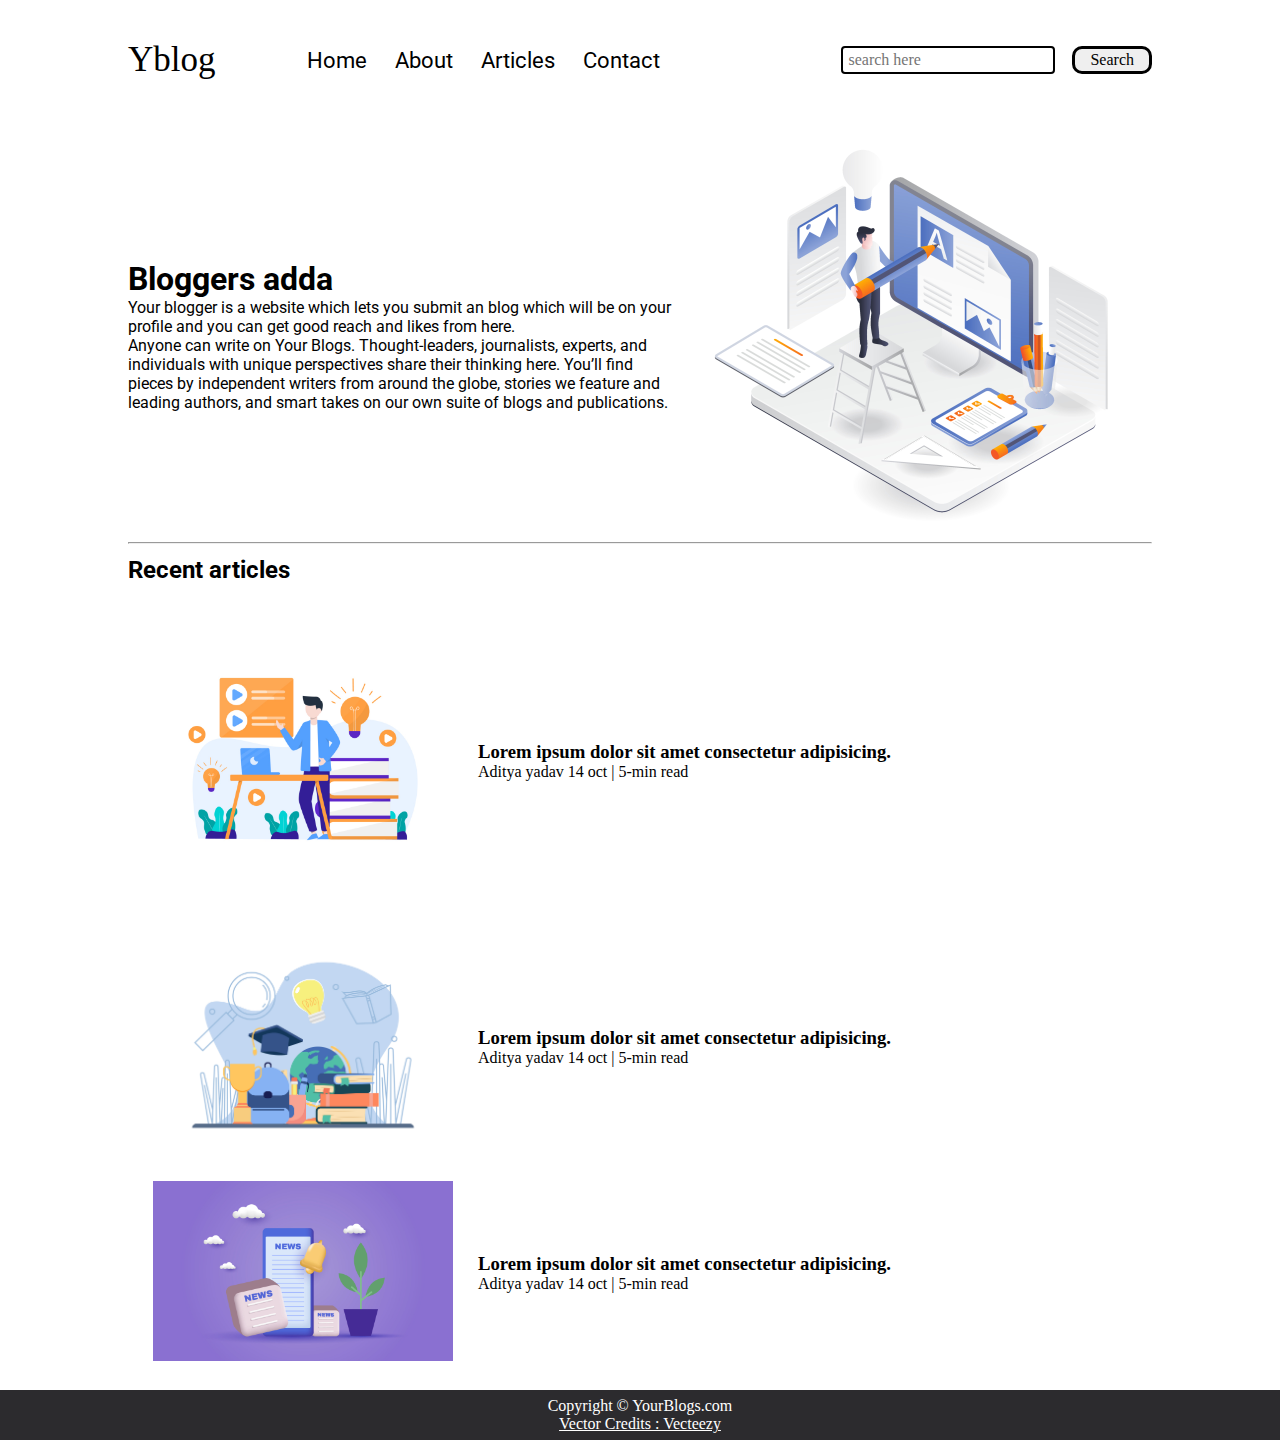
<file: index.html>
<!DOCTYPE html>
<html lang="en">
<head>
    <meta charset="UTF-8">
    <meta http-equiv="X-UA-Compatible" content="IE=edge">
    <meta name="viewport" content="width=device-width, initial-scale=1.0">
    <link rel="stylesheet" href="css/utils.css">
    <link rel="stylesheet" href="css/style.css">
    
    <title>Your - Blogs</title>
</head>
<body>
    <nav class="navigation max-width-1 m-auto">
        <div class="nav-left">
            <span>Yblog</span>
            
        <ul>
            <li><a href="/">Home</a></li>
            <li><a href="/">About</a></li>
            <li><a href="/">Articles</a></li>
            <li><a href="/">Contact</a></li>
        </ul>    
        
        </div>
        <div class="nav-right">
            <input class = "form-input" type="text" placeholder="search here">
            <button class="btn">Search</button>
        </div>

    </nav>
    <div class="content max-width-1 m-auto">
        <div class="content-left">
            <h1>Bloggers adda</h1>
            <p>Your blogger is a website which lets you submit an blog which will be on your profile and you can get good reach and likes from here.
            </p>
            <p>Anyone can write on Your Blogs. Thought-leaders, journalists, experts,
                 and individuals with unique perspectives share their thinking here. You’ll find pieces by independent writers from around the globe, 
                stories we feature and leading authors, and smart takes on our own suite of blogs and publications.</p>

        </div>
        <div class="content-right">
            <img src="img/home.jpg" alt="Yblog">

        </div>
        
    </div>
    <div class="max-width-1 m-auto"><hr></div>
    <div class="home-articles max-width-1 m-auto font2">
        <h2>Recent articles</h2>
        <div class="home-article ">
            <div class="home-article-img">
                 <img src="img/1.jpg" alt="article1">
            </div>
            <div class="home-article-content font1">
                <h3>Lorem ipsum dolor sit amet consectetur adipisicing.</h3>
                <span>Aditya yadav</span>
                <span>14 oct | 5-min read </span>
            </div>

        </div>
        <div class="home-article ">
            <div class="home-article-img">
                 <img src="img/2.jpg" alt="article1">
            </div>
            <div class="home-article-content font1">
                <h3>Lorem ipsum dolor sit amet consectetur adipisicing.</h3>
                <span>Aditya yadav</span>
                <span>14 oct | 5-min read </span>
            </div>

        </div>
        <div class="home-article ">
            <div class="home-article-img">
                 <img src="img/3.jpg" alt="article1">
            </div>
            <div class="home-article-content font1">
                <h3>Lorem ipsum dolor sit amet consectetur adipisicing.</h3>
                <span>Aditya yadav</span>
                <span>14 oct | 5-min read </span>
            </div>

        </div>
    </div>
    
    
    <div class="footer ">
        <p>Copyright &copy; YourBlogs.com</p>
        <a href="https://www.vecteezy.com/free-vector/blog">Vector Credits : Vecteezy</a>

    </div>
</body>
</html>
</file>
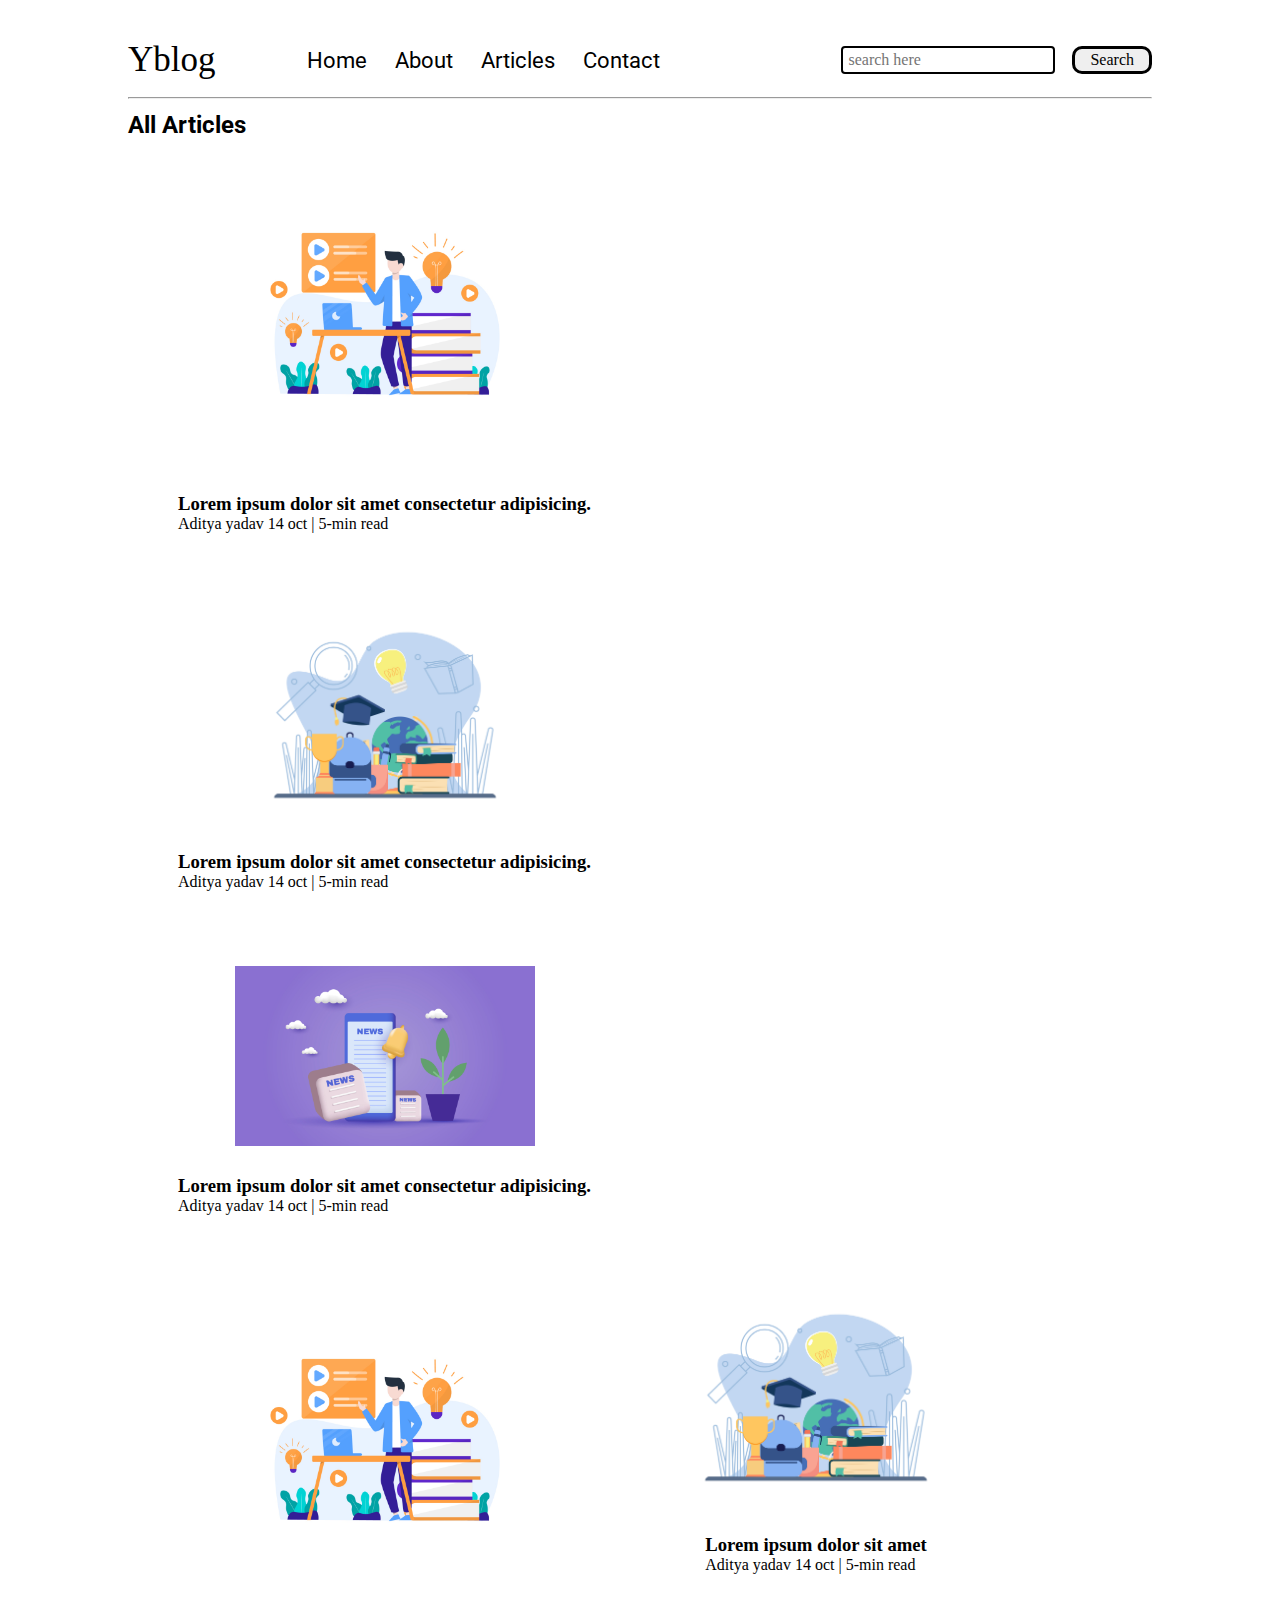
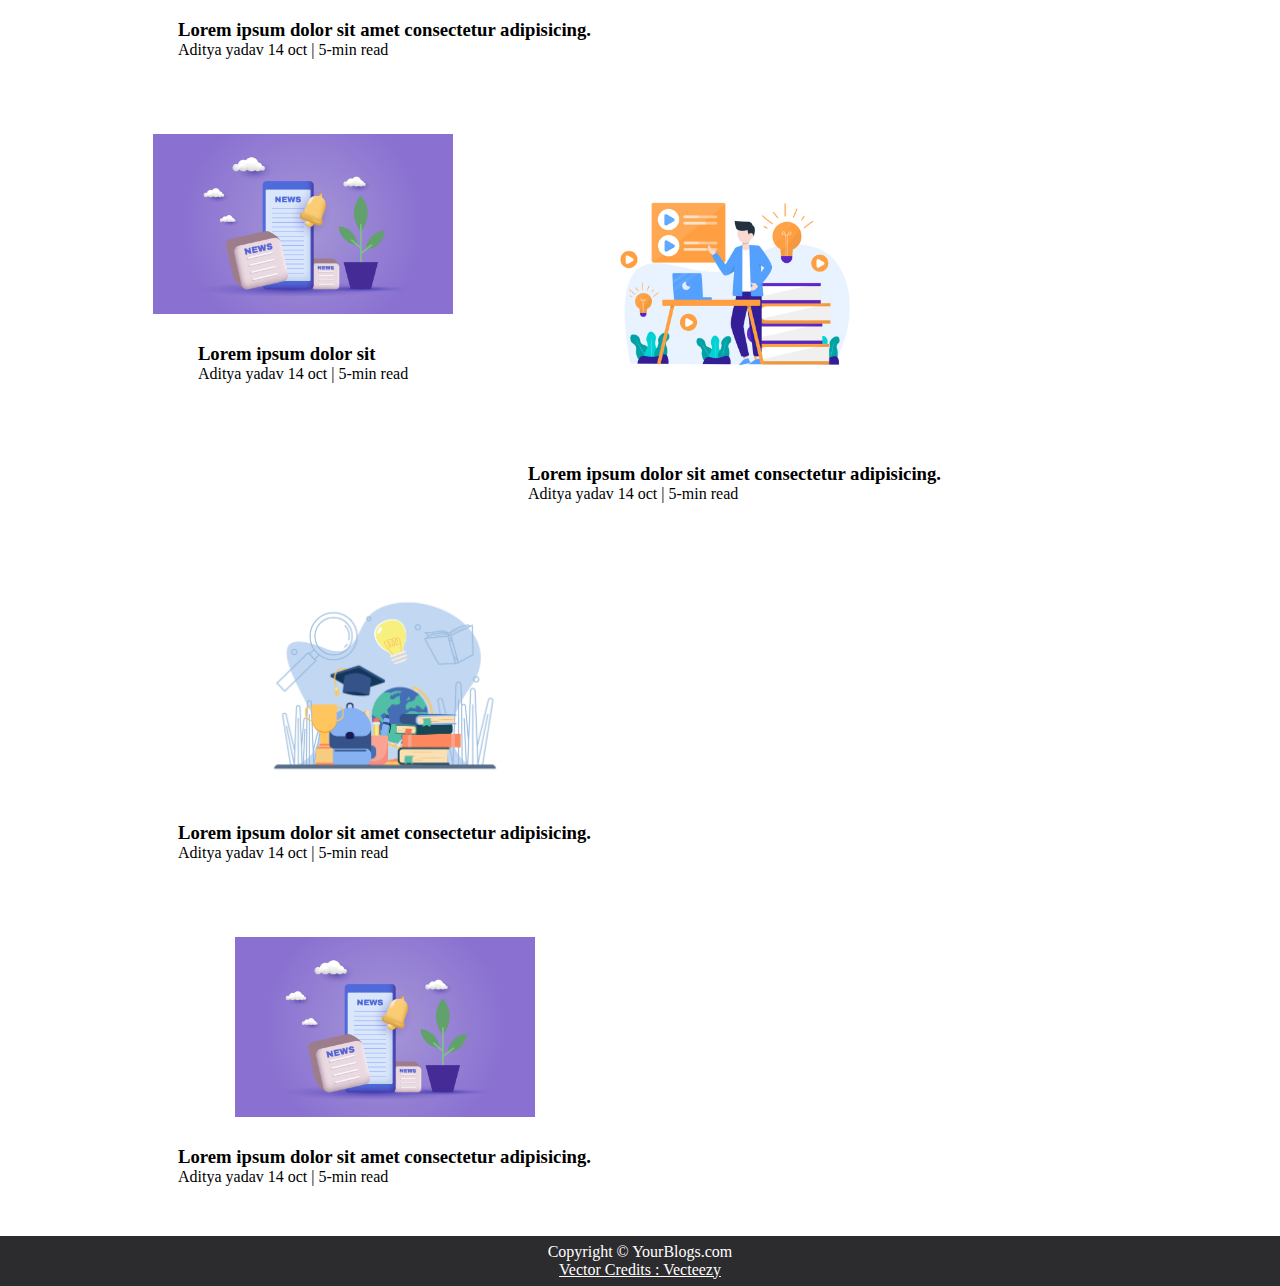
<file: all-articles.html>
<!DOCTYPE html>
<html lang="en">

<head>
    <meta charset="UTF-8">
    <meta http-equiv="X-UA-Compatible" content="IE=edge">
    <meta name="viewport" content="width=device-width, initial-scale=1.0">
    <link rel="stylesheet" href="css/utils.css">
    <link rel="stylesheet" href="css/style.css">
    <link rel="stylesheet" href="css/all.css">

    <title>Your - Blogs</title>
</head>

<body>
    <nav class="navigation max-width-1 m-auto">
        <div class="nav-left">
            <span>Yblog</span>

            <ul>
                <li><a href="/">Home</a></li>
                <li><a href="/">About</a></li>
                <li><a href="/">Articles</a></li>
                <li><a href="/">Contact</a></li>
            </ul>

        </div>
        <div class="nav-right">
            <input class="form-input" type="text" placeholder="search here">
            <button class="btn">Search</button>
        </div>

    </nav>

    <div class="max-width-1 m-auto">
        <hr>
    </div>
    <div class="home-articles max-width-1 m-auto font2">
        <h2>All Articles</h2>
        <div class="row">
            <div class="home-article all-post ">
                <div class="home-article-img">
                    <img src="img/1.jpg" alt="article1">
                </div>
                <div class="home-article-content font1 ">
                    <h3>Lorem ipsum dolor sit amet consectetur adipisicing.</h3>
                    <span>Aditya yadav</span>
                    <span>14 oct | 5-min read </span>
                </div>

            </div>
            <div class="home-article all-post ">
                <div class="home-article-img">
                    <img src="img/2.jpg" alt="article1">
                </div>
                <div class="home-article-content font1 ">
                    <h3>Lorem ipsum dolor sit amet consectetur adipisicing.</h3>
                    <span>Aditya yadav</span>
                    <span>14 oct | 5-min read </span>
                </div>

            </div>
            <div class="home-article all-post ">
                <div class="home-article-img">
                    <img src="img/3.jpg" alt="article1">
                </div>
                <div class="home-article-content font1 ">
                    <h3>Lorem ipsum dolor sit amet consectetur adipisicing.</h3>
                    <span>Aditya yadav</span>
                    <span>14 oct | 5-min read </span>
                </div>
            </div>
            <div class="home-article all-post ">
                <div class="home-article-img">
                    <img src="img/1.jpg" alt="article1">
                </div>
                <div class="home-article-content font1 ">
                    <h3>Lorem ipsum dolor sit amet consectetur adipisicing.</h3>
                    <span>Aditya yadav</span>
                    <span>14 oct | 5-min read </span>
                </div>

            </div>
            <div class="home-article all-post ">
                <div class="home-article-img">
                    <img src="img/2.jpg" alt="article1">
                </div>
                <div class="home-article-content font1 ">
                    <h3>Lorem ipsum dolor sit amet </h3>
                    <span>Aditya yadav</span>
                    <span>14 oct | 5-min read </span>
                </div>

            </div>
            <div class="home-article all-post ">
                <div class="home-article-img">
                    <img src="img/3.jpg" alt="article1">
                </div>
                <div class="home-article-content font1 ">
                    <h3>Lorem ipsum dolor sit </h3>
                    <span>Aditya yadav</span>
                    <span>14 oct | 5-min read </span>
                </div>
            </div>
            <div class="home-article all-post ">
                <div class="home-article-img">
                    <img src="img/1.jpg" alt="article1">
                </div>
                <div class="home-article-content font1 ">
                    <h3>Lorem ipsum dolor sit amet consectetur adipisicing.</h3>
                    <span>Aditya yadav</span>
                    <span>14 oct | 5-min read </span>
                </div>

            </div>
            <div class="home-article all-post ">
                <div class="home-article-img">
                    <img src="img/2.jpg" alt="article1">
                </div>
                <div class="home-article-content font1 ">
                    <h3>Lorem ipsum dolor sit amet consectetur adipisicing.</h3>
                    <span>Aditya yadav</span>
                    <span>14 oct | 5-min read </span>
                </div>

            </div>
            <div class="home-article all-post ">
                <div class="home-article-img">
                    <img src="img/3.jpg" alt="article1">
                </div>
                <div class="home-article-content font1 ">
                    <h3>Lorem ipsum dolor sit amet consectetur adipisicing.</h3>
                    <span>Aditya yadav</span>
                    <span>14 oct | 5-min read </span>
                </div>
            </div>
        </div>

    </div>


    <div class="footer ">
        <p>Copyright &copy; YourBlogs.com</p>
        <a href="https://www.vecteezy.com/free-vector/blog">Vector Credits : Vecteezy</a>

    </div>
</body>

</html>
</file>
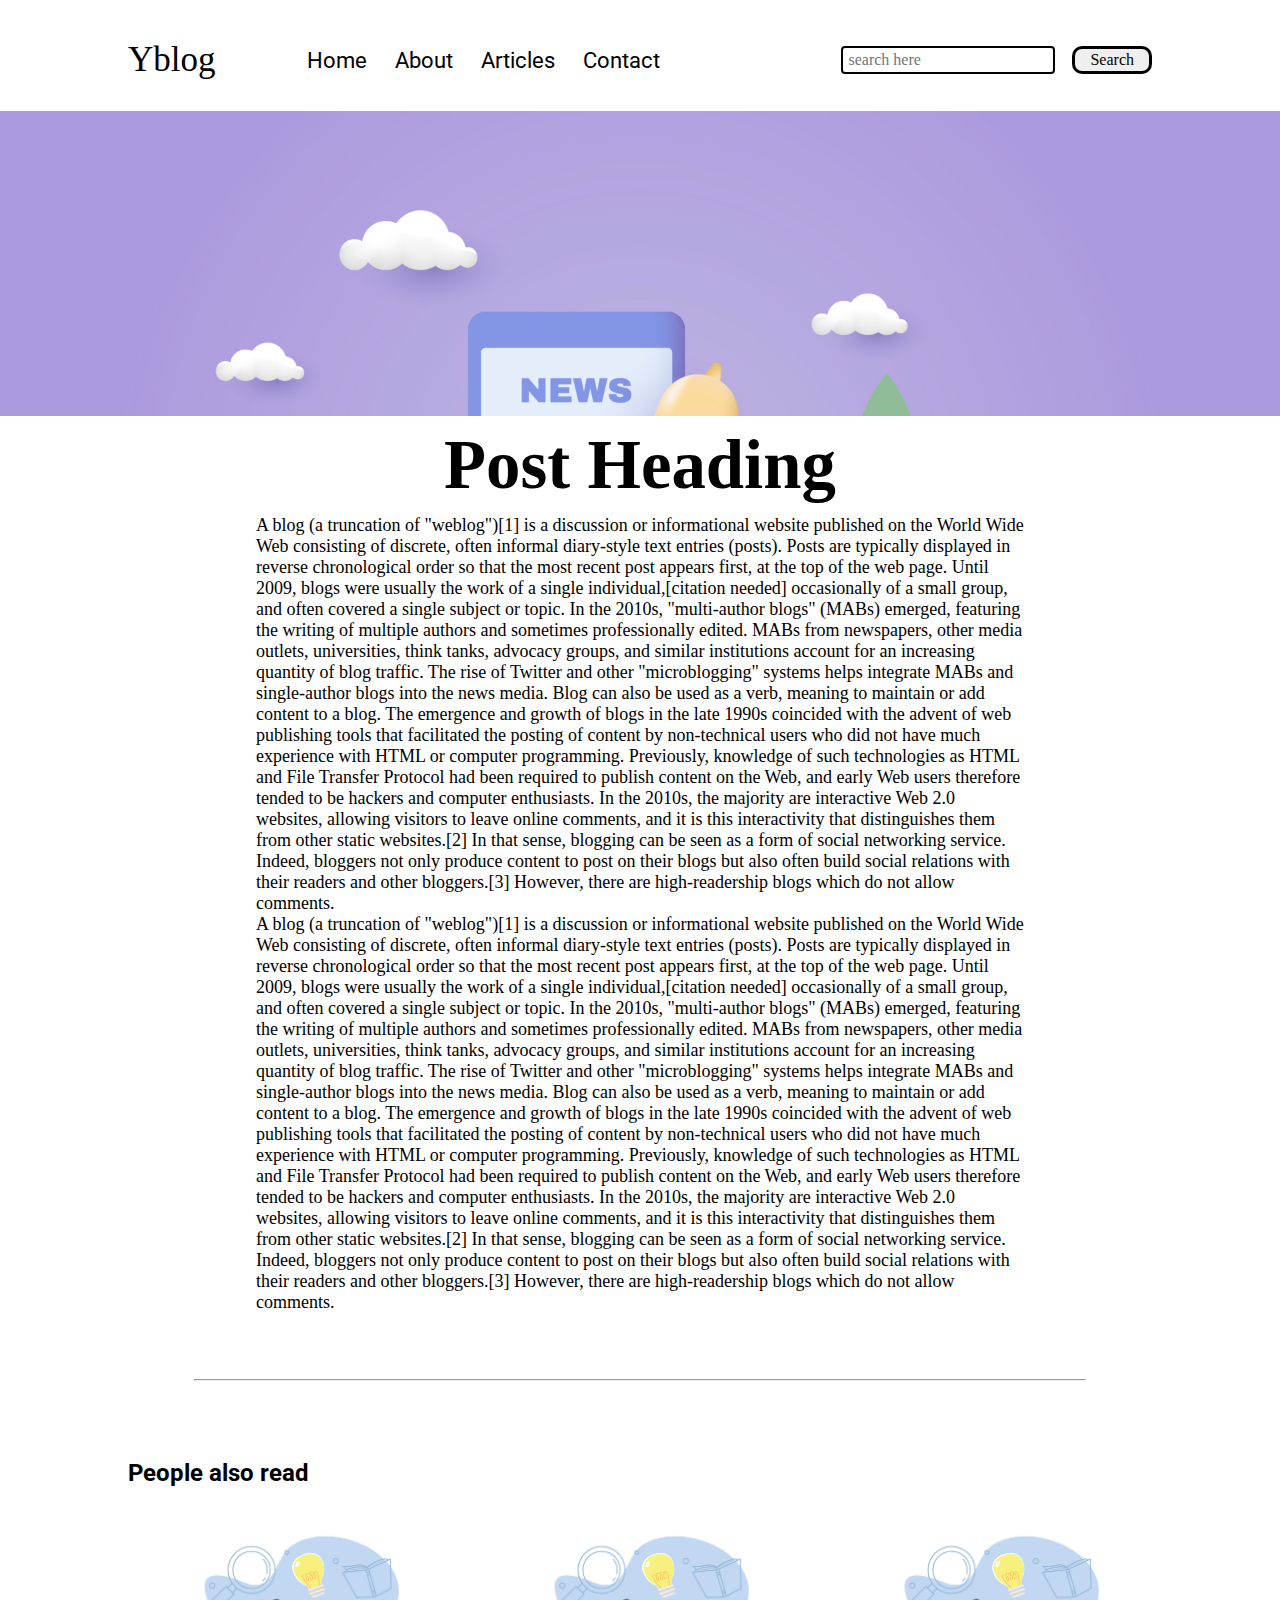
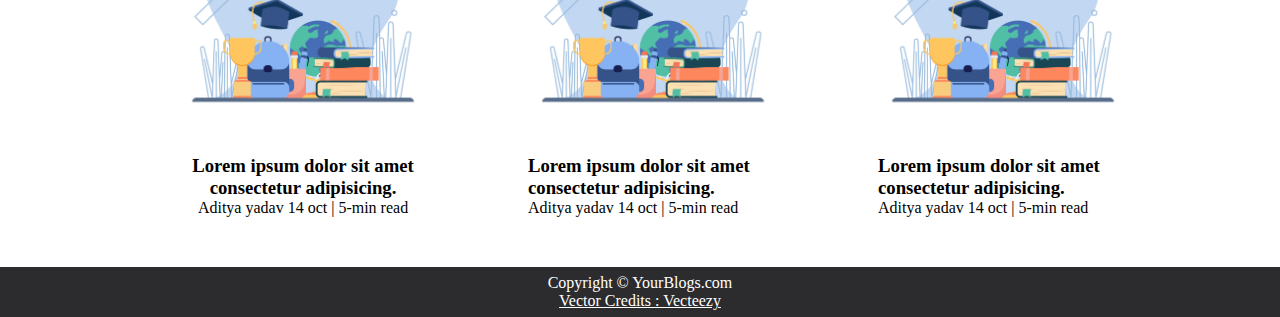
<file: single-post.html>
<!DOCTYPE html>
<html lang="en">

<head>
    <meta charset="UTF-8">
    <meta http-equiv="X-UA-Compatible" content="IE=edge">
    <meta name="viewport" content="width=device-width, initial-scale=1.0">
    <link rel="stylesheet" href="css/utils.css">
    <link rel="stylesheet" href="css/style.css">
    <link rel="stylesheet" href="css/single-post.css">

    <title>Your - Blogs</title>
</head>

<body>
    <nav class="navigation max-width-1 m-auto">
        <div class="nav-left">
            <span>Yblog</span>

            <ul>
                <li><a href="/">Home</a></li>
                <li><a href="/">About</a></li>
                <li><a href="/">Articles</a></li>
                <li><a href="/">Contact</a></li>
            </ul>

        </div>
        <div class="nav-right">
            <input class="form-input" type="text" placeholder="search here">
            <button class="btn">Search</button>
        </div>

    </nav>
    <div class="post-img">
        <img src="img/3.jpg" alt="">
    </div>
    <div class="m-auto single-post-content max-width-2 m-auto">
        <h1 class="font1" >Post Heading</h1>
        <p class="font1">A blog (a truncation of "weblog")[1] is a discussion or informational website published on
            the World Wide Web consisting of discrete, often informal diary-style text entries (posts).
            Posts are typically displayed in reverse chronological order so that the most recent post
            appears first, at the top of the web page. Until 2009, blogs were usually the work of a
            single individual,[citation needed] occasionally of a small group, and often covered a
            single subject or topic. In the 2010s, "multi-author blogs" (MABs) emerged, featuring
            the writing of multiple authors and sometimes professionally edited. MABs from newspapers,
            other media outlets, universities, think tanks, advocacy groups, and similar institutions
            account for an increasing quantity of blog traffic. The rise of Twitter and other "microblogging"
            systems helps integrate MABs and single-author blogs into the news media. Blog can also be used
            as a verb, meaning to maintain or add content to a blog.

            The emergence and growth of blogs in the late 1990s coincided with the
            advent of web publishing tools that facilitated the posting of content
            by non-technical users who did not have much experience with HTML or computer
            programming. Previously, knowledge of such technologies as HTML and File Transfer
            Protocol had been required to publish content on the Web, and early Web users therefore
            tended to be hackers and computer enthusiasts. In the 2010s, the majority are interactive
            Web 2.0 websites, allowing visitors to leave online comments, and it is this interactivity
            that distinguishes them from other static websites.[2] In that sense, blogging can be seen as
            a form of social networking service. Indeed, bloggers not only produce content to post on their
            blogs but also often build social relations with their readers and other bloggers.[3] However,
            there are high-readership blogs which do not allow comments.</p>
        <p class="font1">A blog (a truncation of "weblog")[1] is a discussion or informational website published on
            the World Wide Web consisting of discrete, often informal diary-style text entries (posts).
            Posts are typically displayed in reverse chronological order so that the most recent post
            appears first, at the top of the web page. Until 2009, blogs were usually the work of a
            single individual,[citation needed] occasionally of a small group, and often covered a
            single subject or topic. In the 2010s, "multi-author blogs" (MABs) emerged, featuring
            the writing of multiple authors and sometimes professionally edited. MABs from newspapers,
            other media outlets, universities, think tanks, advocacy groups, and similar institutions
            account for an increasing quantity of blog traffic. The rise of Twitter and other "microblogging"
            systems helps integrate MABs and single-author blogs into the news media. Blog can also be used
            as a verb, meaning to maintain or add content to a blog.

            The emergence and growth of blogs in the late 1990s coincided with the
            advent of web publishing tools that facilitated the posting of content
            by non-technical users who did not have much experience with HTML or computer
            programming. Previously, knowledge of such technologies as HTML and File Transfer
            Protocol had been required to publish content on the Web, and early Web users therefore
            tended to be hackers and computer enthusiasts. In the 2010s, the majority are interactive
            Web 2.0 websites, allowing visitors to leave online comments, and it is this interactivity
            that distinguishes them from other static websites.[2] In that sense, blogging can be seen as
            a form of social networking service. Indeed, bloggers not only produce content to post on their
            blogs but also often build social relations with their readers and other bloggers.[3] However,
            there are high-readership blogs which do not allow comments.</p>



    </div>
    <div class="max-width-1 m-auto">
        <hr style="margin: 66px;">
    </div>
    <div class="home-articles max-width-1 m-auto font2">
        <h2>People also read</h2>
        <div class="row">
            <div class="home-article more-post ">
                <div class="home-article-img">
                    <img src="img/2.jpg" alt="article1">
                </div>
                <div class="home-article-content font1 center">
                    <h3>Lorem ipsum dolor sit amet consectetur adipisicing.</h3>
                    <span>Aditya yadav</span>
                    <span>14 oct | 5-min read </span>
                </div>

            </div>
            <div class="home-article more-post">
                <div class="home-article-img">
                    <img src="img/2.jpg" alt="article1">
                </div>
                <div class="home-article-content font1">
                    <h3>Lorem ipsum dolor sit amet consectetur adipisicing.</h3>
                    <span>Aditya yadav</span>
                    <span>14 oct | 5-min read </span>
                </div>

            </div>
            <div class="home-article more-post">
                <div class="home-article-img">
                    <img src="img/2.jpg" alt="article1">
                </div>
                <div class="home-article-content font1">
                    <h3>Lorem ipsum dolor sit amet consectetur adipisicing.</h3>
                    <span>Aditya yadav</span>
                    <span>14 oct | 5-min read </span>
                </div>

            </div>
        </div>
    </div>


    <div class="footer ">
        <p>Copyright &copy; YourBlogs.com</p>
        <a href="https://www.vecteezy.com/free-vector/blog">Vector Credits : Vecteezy</a>

    </div>
</body>

</html>
</file>
<file: css/utils.css>
@import url('https://fonts.googleapis.com/css2?family=Josefin+Sans:ital,wght@1,300&display=swap');
@import url('https://fonts.googleapis.com/css2?family=Josefin+Sans:ital,wght@1,300&family=Roboto&display=swap');




:root {
    --main-bg-color: brown;
    --font1: 'baloo bahi', cursive;
    --font2: 'roboto', sans-serif;
}
.font1{
    font-family: var(--font1);

}
.font2{
    font-family: var(--font2);
}
.center{
    text-align: center;
}

.max-width-1 {
    max-width: 80vw;

}

.max-width-2 {
    max-width: 60vw;
}

.m-auto {
    margin: auto;
}

.btn {
    padding: 2px 15px;
    border: 3px solid black;
    border-radius: 10px;
    font-family: var(--font1);
    font-size: 16px;
    cursor: pointer;
    transition: all 0.3s ease-in-out;
}

.btn:hover {
    color: white;
    background-color: rgb(90, 87, 87);
}

.form-input {
    padding: 3px 5px;
    font-size: 16px;
    border: 2px solid black;
    border-radius: 4px;
    margin: 0 13px;
    font-family: var(--font1);
}
</file>
<file: css/style.css>
* {
    margin: 0;
    padding: 0;
}



.navigation {
    margin-top: 23px;
    font-family: var(--font1);
    height: 74px;
    /* background-color: red; */
    display: flex;
    justify-content: space-between;
    align-items: center;
}

.nav-left {
    font-size: 20px;
    display: flex;

}

.nav-left span{
    font-size: 35px;
    

}


.nav-left ul {
    display: flex;
    align-items: center;
    margin: 0 77px;
    font-size: 22px;
}


.nav-left ul li {
    list-style: none;
    margin: 0 14px;
    font-family: var(--font2);
    transition: all 0.3s ease-in-out;

}

.nav-left ul li a:hover {
    color: rgb(65, 19, 19);
    font-weight: bolder;
    /* background-color: rgb(90, 87, 87); */

}

.nav-left ul li a {
    text-decoration: none;
    color: black;
}


.nav-right {}


.content {
    height: 395px;
    background-color: rgb(255, 255, 255);
    display: flex;
    margin-top: 32px;
    padding: 9px;
}

.content-left {
    font-family: var(--font2);
    /* width: 50%; */
    display: flex;
    /* align-items: center; */
    flex-direction: column;
    justify-content: center;

}


.content-right {
    /* width: 50%; */
    display: flex;
    align-items: center;
    justify-content: center;
}

.content-right img {
    height: 400px;
    border: 0px solid black;
    border-radius: 200px;
}



.home-articles{
    /* height: 455px; */
    /* background-color: rgb(201, 139, 139); */
    padding-top: 12px;


}

.home-article{
    display: flex;
    margin: 25px;
   
}
.home-article-content{

    align-self: center;
    padding: 25px;
}

.home-article img{
    width: 300px;
}
.footer {
    height: 50px;
    background-color: rgb(44, 43, 46);
    display: flex;
    align-items: center;
    justify-content: center;
    color: white;
    flex-direction: column;
}
.footer a {
    color: white;
}
</file>
<file: css/all.css>
.row{
    display: flex;
    /* align-items: center; */
    flex-direction: row;
    width: 80vw;
    flex-flow: row wrap;

}
.all-post{
    flex-direction: column;
    align-items: center;
}
</file>
<file: css/single-post.css>
.post-img{
    height: 305px;
    overflow: hidden;
    margin-top: 14px;
    opacity: 0.7;
}



.post-img img {
    width: 100%;

}

.single-post-content{
    /* background-color:rebeccapurple ; */
}

.single-post-content h1{
    font-family: 'Times New Roman', Times, serif;
    font-style: normal;
text-align: center;
margin: 10px;
font-size: 4.3rem;
}

.single-post-content p{
    font-size: 18px;
    }

.row{
    display: flex;
   
}
.more-post{
    flex-direction: column;
    align-items: center;
}
</file>
